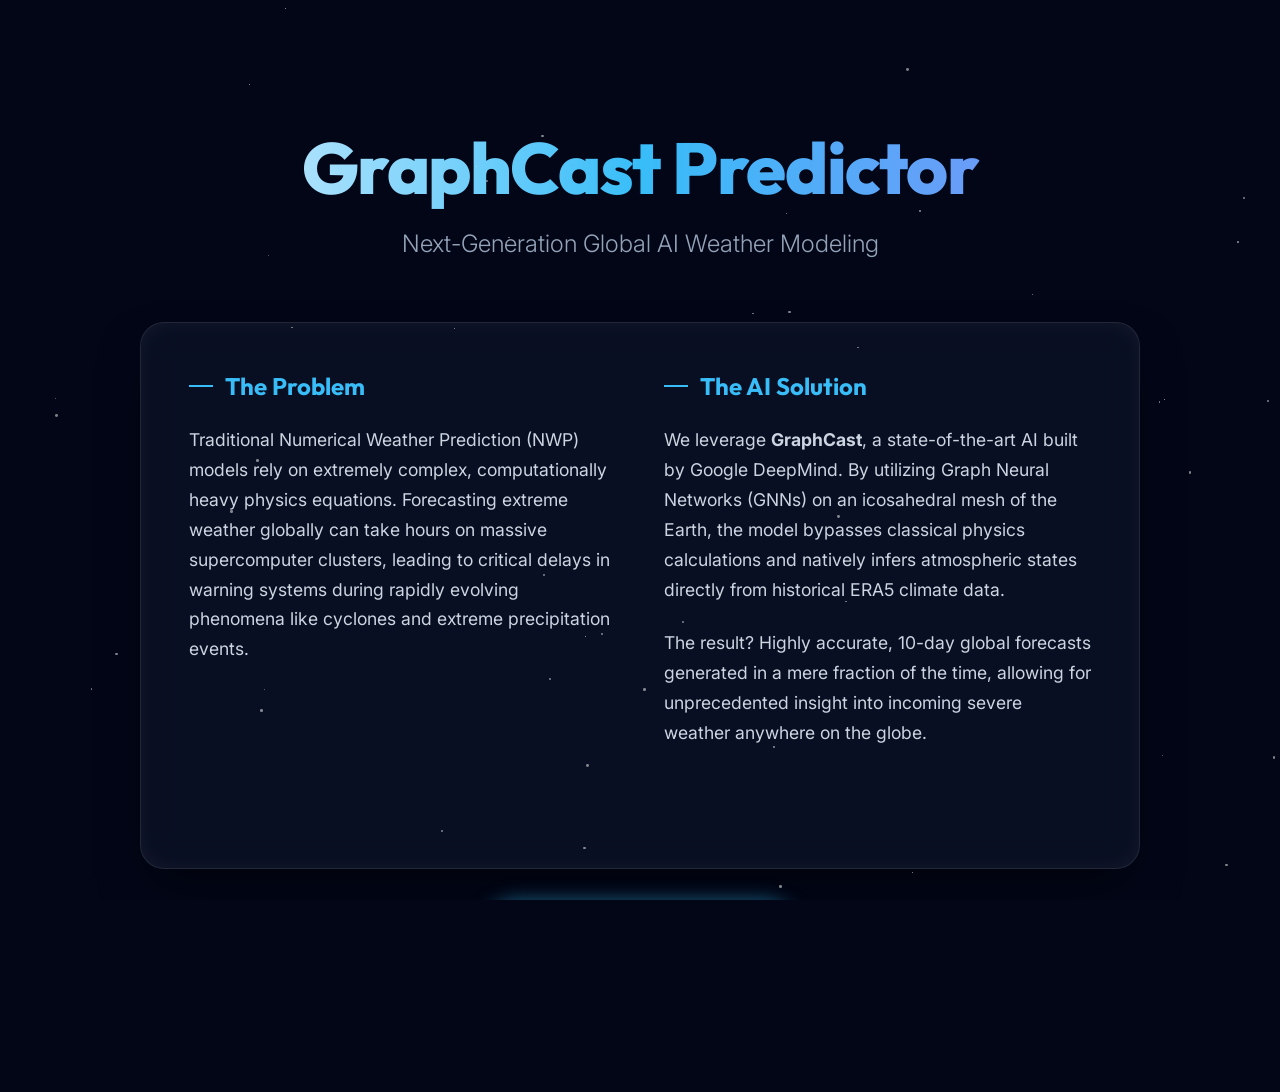
<file: templates/landing.html>
<!DOCTYPE html>
<html lang="en">
<head>
  <meta charset="UTF-8">
  <meta name="viewport" content="width=device-width, initial-scale=1.0">
  <title>Project GraphCast - Global AI Weather</title>
  <link rel="preconnect" href="https://fonts.googleapis.com">
  <link rel="preconnect" href="https://fonts.gstatic.com" crossorigin>
  <link href="https://fonts.googleapis.com/css2?family=Outfit:wght@300;400;600;800&family=Inter:wght@400;500&display=swap" rel="stylesheet">
  <style>
    :root {
      --glass-bg: rgba(15, 23, 42, 0.6);
      --glass-border: rgba(255, 255, 255, 0.1);
      --accent: #38bdf8;
      --accent-glow: rgba(56, 189, 248, 0.5);
    }
    
    body, html {
      margin: 0;
      padding: 0;
      height: 100%;
      font-family: 'Inter', sans-serif;
      color: #f8fafc;
      overflow-x: hidden;
      background-color: #020617;
    }

    .cosmic-bg {
      position: fixed;
      top: 0; left: 0; right: 0; bottom: 0;
      background-image: url('https://images.unsplash.com/photo-1451187580459-43490279c0fa?q=80&w=2944&auto=format&fit=crop');
      background-size: cover;
      background-position: center;
      z-index: -1;
      filter: brightness(0.4) contrast(1.2);
    }

    .gradient-overlay {
      position: fixed;
      top: 0; left: 0; right: 0; bottom: 0;
      background: radial-gradient(circle at center, transparent 0%, #020617 120%);
      z-index: -1;
    }

    .container {
      max-width: 1000px;
      margin: 0 auto;
      padding: 6rem 2rem;
      min-height: 100vh;
      display: flex;
      flex-direction: column;
      justify-content: center;
    }

    header {
      text-align: center;
      margin-bottom: 4rem;
      animation: fadeInDown 1s ease-out;
    }

    h1 {
      font-family: 'Outfit', sans-serif;
      font-size: 4.5rem;
      font-weight: 800;
      margin: 0 0 1rem 0;
      background: linear-gradient(to right, #e0f2fe, #38bdf8, #818cf8);
      -webkit-background-clip: text;
      -webkit-text-fill-color: transparent;
      letter-spacing: -0.02em;
    }

    .subtitle {
      font-size: 1.5rem;
      color: #94a3b8;
      font-weight: 300;
    }

    .glass-card {
      background: var(--glass-bg);
      backdrop-filter: blur(16px);
      -webkit-backdrop-filter: blur(16px);
      border: 1px solid var(--glass-border);
      border-radius: 24px;
      padding: 3rem;
      box-shadow: 0 25px 50px -12px rgba(0, 0, 0, 0.5), inset 0 0 20px rgba(255, 255, 255, 0.05);
      animation: fadeInUp 1s ease-out 0.2s both;
    }

    .content-grid {
      display: grid;
      grid-template-columns: 1fr 1fr;
      gap: 3rem;
      margin-bottom: 3rem;
    }

    .section-title {
      font-family: 'Outfit', sans-serif;
      font-size: 1.5rem;
      color: var(--accent);
      display: flex;
      align-items: center;
      gap: 0.75rem;
      margin-top: 0;
      margin-bottom: 1.5rem;
    }

    .section-title::before {
      content: '';
      display: block;
      width: 24px;
      height: 2px;
      background: var(--accent);
    }

    p {
      line-height: 1.7;
      color: #cbd5e1;
      font-size: 1.1rem;
      margin-bottom: 1.5rem;
    }

    .action-container {
      text-align: center;
      margin-top: 2rem;
      animation: fadeInUp 1s ease-out 0.4s both;
    }

    .launch-btn {
      display: inline-block;
      background: linear-gradient(135deg, #0284c7, #38bdf8);
      color: white;
      text-decoration: none;
      font-family: 'Outfit', sans-serif;
      font-size: 1.25rem;
      padding: 1.25rem 3rem;
      border-radius: 50px;
      font-weight: 600;
      text-transform: uppercase;
      letter-spacing: 1px;
      transition: all 0.3s ease;
      box-shadow: 0 0 20px var(--accent-glow);
      position: relative;
      overflow: hidden;
    }

    .launch-btn::after {
      content: '';
      position: absolute;
      top: -50%; left: -50%; width: 200%; height: 200%;
      background: linear-gradient(to right, transparent, rgba(255,255,255,0.3), transparent);
      transform: rotate(45deg);
      transition: 0.5s;
      left: -100%;
    }

    .launch-btn:hover {
      transform: translateY(-3px) scale(1.05);
      box-shadow: 0 0 30px rgba(56, 189, 248, 0.8);
    }

    .launch-btn:hover::after {
      left: 100%;
    }

    @keyframes fadeInDown {
      from { opacity: 0; transform: translateY(-30px); }
      to { opacity: 1; transform: translateY(0); }
    }

    @keyframes fadeInUp {
      from { opacity: 0; transform: translateY(30px); }
      to { opacity: 1; transform: translateY(0); }
    }

    /* Floating particles */
    .particle {
      position: absolute;
      background: white;
      border-radius: 50%;
      opacity: 0.5;
      animation: float 20s infinite linear;
      z-index: 0;
    }

    @keyframes float {
      0% { transform: translateY(0) rotate(0deg); opacity: 0; }
      10% { opacity: 0.5; }
      90% { opacity: 0.5; }
      100% { transform: translateY(-1000px) rotate(360deg); opacity: 0; }
    }

    @media (max-width: 768px) {
      .content-grid {
        grid-template-columns: 1fr;
        gap: 2rem;
      }
      h1 { font-size: 3rem; }
      .container { padding: 4rem 1.5rem; }
    }
  </style>
</head>
<body>
  <div class="cosmic-bg"></div>
  <div class="gradient-overlay"></div>
  
  <div class="container">
    <header>
      <h1>GraphCast Predictor</h1>
      <div class="subtitle">Next-Generation Global AI Weather Modeling</div>
    </header>

    <div class="glass-card">
      <div class="content-grid">
        <div class="info-block">
          <h2 class="section-title">The Problem</h2>
          <p>Traditional Numerical Weather Prediction (NWP) models rely on extremely complex, computationally heavy physics equations. Forecasting extreme weather globally can take hours on massive supercomputer clusters, leading to critical delays in warning systems during rapidly evolving phenomena like cyclones and extreme precipitation events.</p>
        </div>
        <div class="info-block">
          <h2 class="section-title">The AI Solution</h2>
          <p>We leverage <strong>GraphCast</strong>, a state-of-the-art AI built by Google DeepMind. By utilizing Graph Neural Networks (GNNs) on an icosahedral mesh of the Earth, the model bypasses classical physics calculations and natively infers atmospheric states directly from historical ERA5 climate data.</p>
          <p>The result? Highly accurate, 10-day global forecasts generated in a mere fraction of the time, allowing for unprecedented insight into incoming severe weather anywhere on the globe.</p>
        </div>
      </div>
    </div>

    <div class="action-container">
      <a href="/dashboard" class="launch-btn">Launch Predictor</a>
    </div>
  </div>

  <script>
    // Create random floating particles for cosmic depth
    for(let i = 0; i < 50; i++) {
      let particle = document.createElement('div');
      particle.className = 'particle';
      particle.style.width = Math.random() * 3 + 'px';
      particle.style.height = particle.style.width;
      particle.style.left = Math.random() * 100 + 'vw';
      particle.style.top = Math.random() * 100 + 'vh';
      particle.style.animationDuration = (Math.random() * 20 + 10) + 's';
      particle.style.animationDelay = Math.random() * 10 + 's';
      document.body.appendChild(particle);
    }
  </script>
</body>
</html>
</file>
